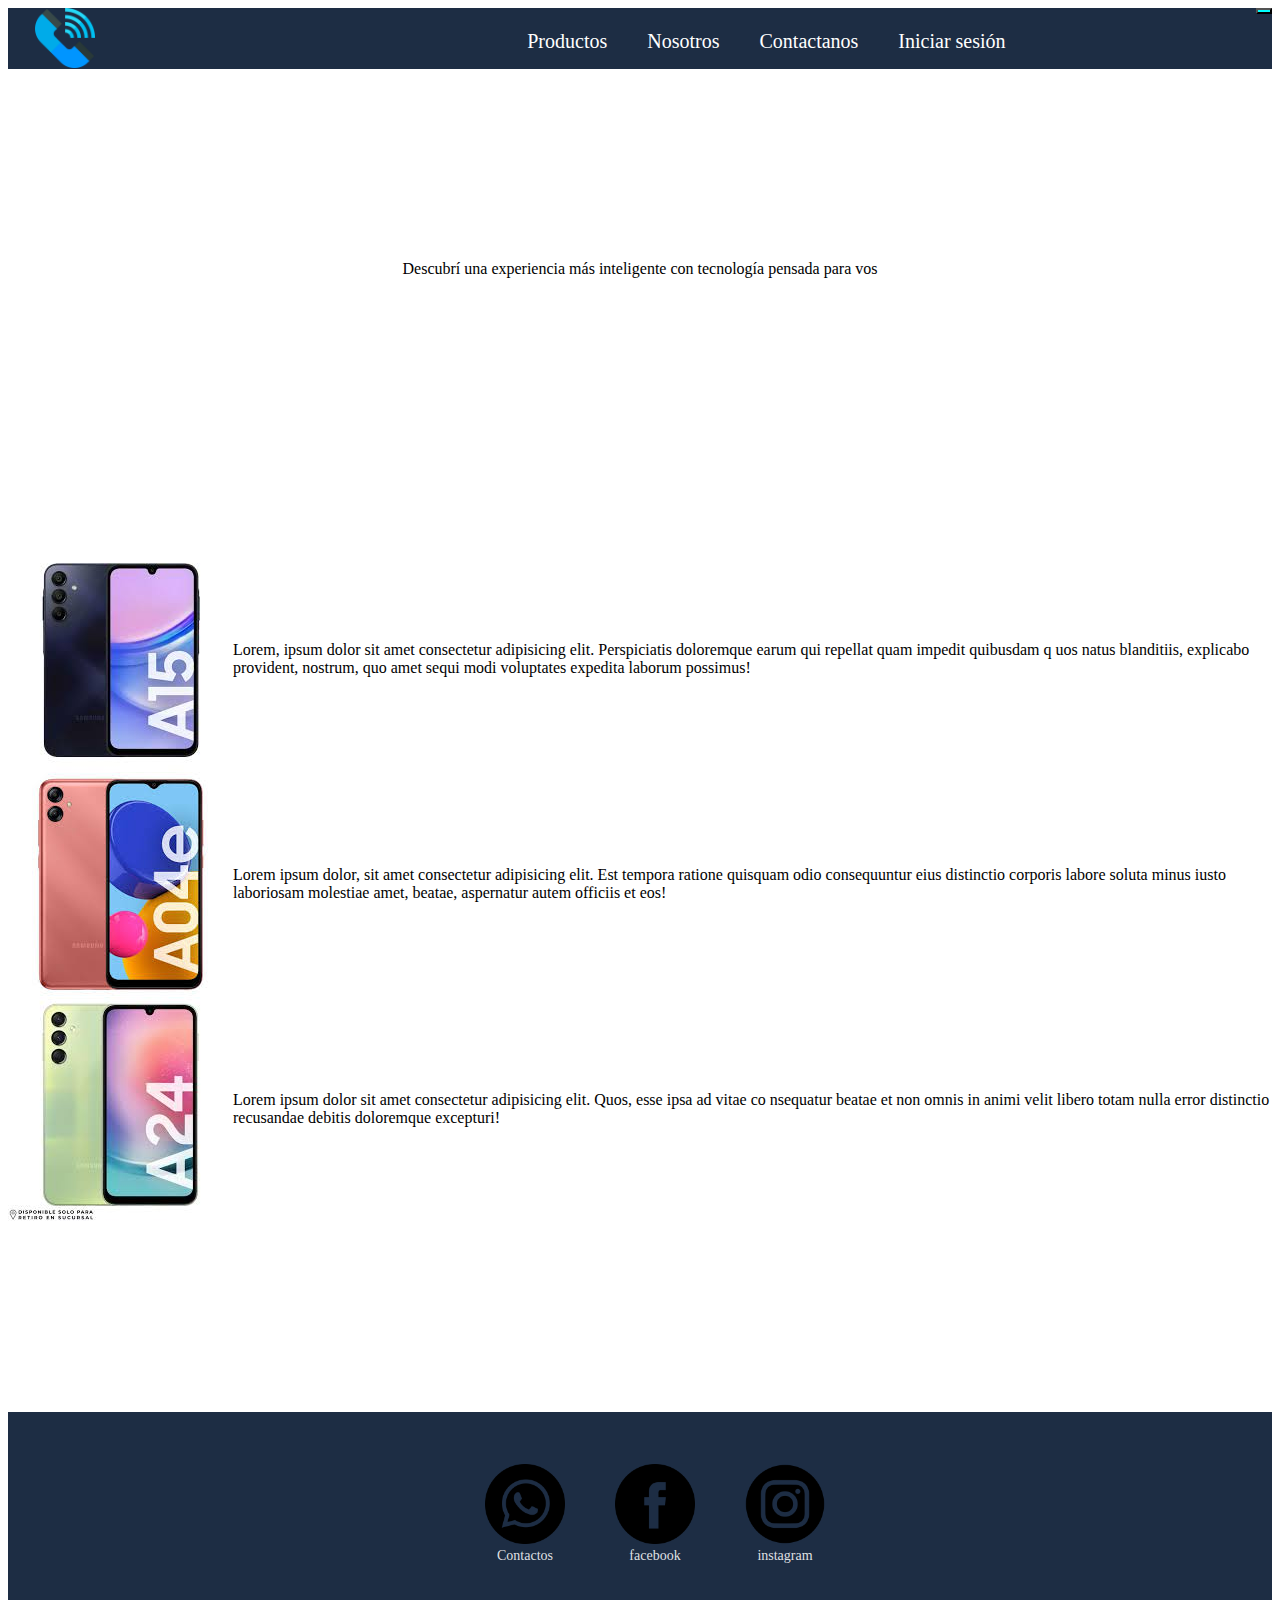
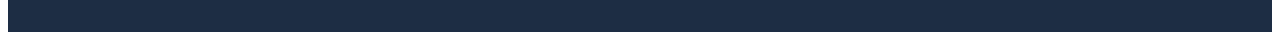
<file: index.html>
<!DOCTYPE html>
<html lang="en">

<head>
    <meta charset="UTF-8">
    <meta name="viewport" content="width=device-width, initial-scale=1.0">
    <link href="https://cdn.jsdelivr.net/npm/bootstrap@5.3.5/dist/css/bootstrap.min.css" rel="stylesheet"
        integrity="sha384-SgOJa3DmI69IUzQ2PVdRZhwQ+dy64/BUtbMJw1MZ8t5HZApcHrRKUc4W0kG879m7" crossorigin="anonymous">
    <link rel="stylesheet" href="./style/css/style.css">
    <title>Inicio</title>
</head>

<body>

    <header>
        <nav class="navbar navbar-expand-md">
            <button class="navbar-toggler" id="btn-bootstrap" type="button" data-bs-toggle="collapse"
                data-bs-target="#navbarText" aria-controls="navbarText" aria-expanded="false"
                aria-label="Toggle navigation">
                <span class="navbar-toggler-icon"></span>
            </button>
            <div class="imgNav">
                <a href="./"><img class="imgIndex" src="./imgenes/phone_999137.png" alt="imagen-de-telefono"></a>
            </div>
            <div class="container-fluid d-flex">

                <div class="collapse navbar-collapse" id="navbarText">
                    <ul class="navbar-nav">
                        <li class="nav-item">
                            <a class="nav-link" href="./paginas/Productos.html">Productos</a>
                        </li>
                        <li class="nav-item">
                            <a class="nav-link" href="./paginas/Nosotros.html">Nosotros</a>
                        </li>
                        <li class="nav-item">
                            <a class="nav-link" href="./paginas/Contactos.html">Contactanos</a>
                        </li>
                        <li class="nav-item">
                            <a class="nav-link" href="./paginas/Iniciarsesion.html">Iniciar sesión</a>
                        </li>
                    </ul>
                </div>

            </div>
        </nav>
    </header>
    <main class="mainIndex">
        <section>
            <div class="primeraParte">
                <p>Descubrí una experiencia más inteligente con tecnología pensada para vos</p>
                <img class="imagen-principal" src="./imgenes/samsungimg.jpg" alt="telefono">
            </div>
        </section>

        <section>
            <div class="segundaParte">
                <div class="imgTxt">
                    <img src="./imgenes/telefono2.jpg" alt="telefono">
                    <p>Lorem, ipsum dolor sit amet consectetur adipisicing
                        elit. Perspiciatis doloremque earum qui repellat quam impedit quibusdam q
                        uos natus blanditiis, explicabo provident, nostrum, quo amet sequi modi voluptates
                        expedita laborum possimus!
                    </p>
                </div>
                <div class="imgTxt">
                    <img src="./imgenes/telefono3.jpg" alt="telefono">
                    <p>Lorem ipsum dolor, sit amet consectetur adipisicing elit. Est tempora ratione quisquam odio
                        consequuntur eius distinctio corporis labore soluta minus iusto laboriosam molestiae
                        amet, beatae, aspernatur autem officiis et eos!
                    </p>
                </div>
                <div class="imgTxt">
                    <img src="./imgenes/telefono4.jpg" alt="telefono">
                    <p>
                        Lorem ipsum dolor sit amet consectetur adipisicing elit. Quos, esse ipsa ad vitae co
                        nsequatur beatae et non omnis in animi velit libero totam nulla error distinctio
                        recusandae debitis doloremque excepturi!
                    </p>
                </div>
            </div>
        </section>

    </main>

    <footer>
        <div class="footerLogos">
            <div class="footerDiv">
                <a href="./paginas/Contactos.html" target="_blank"><img src="./imgenes/whatsapp.png" alt=""></a>
                <a href="./paginas/Contactos.html">Contactos</a>
            </div>

            <div class="footerDiv">
                <a href="https://web.facebook.com/?locale=es_LA&_rdc=1&_rdr#" target="_blank"><img
                        src="./imgenes/facebook.png" alt=""></a>
                <a href="https://web.facebook.com/?locale=es_LA&_rdc=1&_rdr#" target="_blank">facebook</a>
            </div>

            <div class="footerDiv">
                <a href="https://www.instagram.com/" target="_blank"><img src="./imgenes/instagram.png" alt=""></a>
                <a href="https://www.instagram.com/" target="_blank">instagram</a>
            </div>
        </div>
    </footer>
    <script src="https://cdn.jsdelivr.net/npm/bootstrap@5.3.5/dist/js/bootstrap.bundle.min.js"
        integrity="sha384-k6d4wzSIapyDyv1kpU366/PK5hCdSbCRGRCMv+eplOQJWyd1fbcAu9OCUj5zNLiq"
        crossorigin="anonymous"></script>
</body>

</html>
</file>
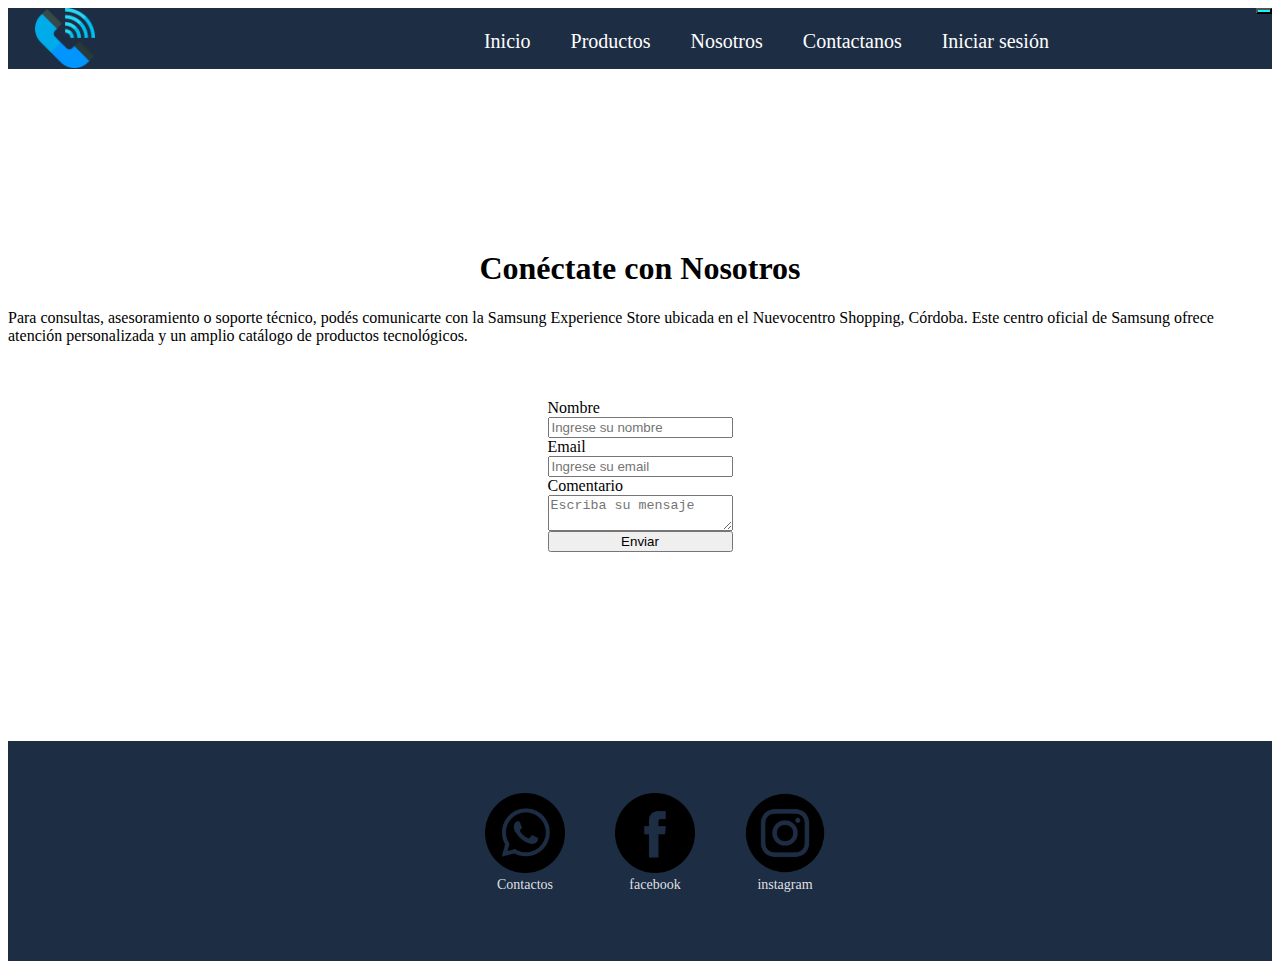
<file: paginas/Contactos.html>
<!DOCTYPE html>
<html lang="en">

<head>
    <meta charset="UTF-8">
    <meta name="viewport" content="width=device-width, initial-scale=1.0">
    <link href="https://cdn.jsdelivr.net/npm/bootstrap@5.3.5/dist/css/bootstrap.min.css" rel="stylesheet"
        integrity="sha384-SgOJa3DmI69IUzQ2PVdRZhwQ+dy64/BUtbMJw1MZ8t5HZApcHrRKUc4W0kG879m7" crossorigin="anonymous">
    <link rel="stylesheet" href="../style/css/style.css">
    <title>Document</title>
</head>

<body>
    <header>
        <nav class="navbar navbar-expand-md">
            <button class="navbar-toggler" id="btn-bootstrap" type="button" data-bs-toggle="collapse"
                data-bs-target="#navbarText" aria-controls="navbarText" aria-expanded="false"
                aria-label="Toggle navigation">
                <span class="navbar-toggler-icon"></span>
            </button>
            <div class="imgNav">
                <a href="./.."><img class="imgIndex" src="../imgenes/phone_999137.png" alt="imagen-de-telefono"></a>
            </div>
            <div class="container-fluid d-flex">

                <div class="collapse navbar-collapse" id="navbarText">
                    <ul class="navbar-nav">
                        <li class="nav-item">
                            <a class="nav-link" href="./..">Inicio</a>
                        </li>
                        <li class="nav-item">
                            <a class="nav-link" href="../paginas/Productos.html">Productos</a>
                        </li>
                        <li class="nav-item">
                            <a class="nav-link" href="../paginas/Nosotros.html">Nosotros</a>
                        </li>
                        <li class="nav-item">
                            <a class="nav-link" href="../paginas/Contactos.html">Contactanos</a>
                        </li>
                        <li class="nav-item">
                            <a class="nav-link" href="../paginas/Iniciarsesion.html">Iniciar sesión</a>
                        </li>
                    </ul>
                </div>

            </div>
        </nav>
    </header>

    <main class="mainContactos">
        <section>
            <h1>Conéctate con Nosotros</h1>
            <p>Para consultas, asesoramiento o soporte técnico, podés comunicarte con la Samsung Experience Store
                ubicada en el Nuevocentro Shopping, Córdoba. Este centro oficial de Samsung ofrece atención
                personalizada y un amplio catálogo de productos tecnológicos.</p>
        </section>
    </main>
    <div class="formContainer">
        <form class="formContacto">
            <label for="nombre">Nombre</label>
            <input type="text" id="nombre" placeholder="Ingrese su nombre">

            <label for="email">Email</label>
            <input type="email" id="email" placeholder="Ingrese su email">

            <label for="comentario">Comentario</label>
            <textarea id="comentario" placeholder="Escriba su mensaje"></textarea>

            <input type="submit" value="Enviar">
        </form>
    </div>

    <footer>
        <div class="footerLogos">
            <div class="footerDiv">
                <a href="https://api.whatsapp.com/send?phone=543518023783" target="_blank"><img
                        src="../imgenes/whatsapp.png" alt=""></a>
                <a href="https://api.whatsapp.com/send?phone=543518023783">Contactos</a>
            </div>

            <div class="footerDiv">
                <a href="https://web.facebook.com/?locale=es_LA&_rdc=1&_rdr#" target="_blank"><img
                        src="../imgenes/facebook.png" alt=""></a>
                <a href="https://web.facebook.com/?locale=es_LA&_rdc=1&_rdr#" target="_blank">facebook</a>
            </div>

            <div class="footerDiv">
                <a href="https://www.instagram.com/" target="_blank"><img src="../imgenes/instagram.png" alt=""></a>
                <a href="https://www.instagram.com/" target="_blank">instagram</a>
            </div>
        </div>
    </footer>
    <script src="https://cdn.jsdelivr.net/npm/bootstrap@5.3.5/dist/js/bootstrap.bundle.min.js"
        integrity="sha384-k6d4wzSIapyDyv1kpU366/PK5hCdSbCRGRCMv+eplOQJWyd1fbcAu9OCUj5zNLiq"
        crossorigin="anonymous"></script>
</body>

</html>
</file>
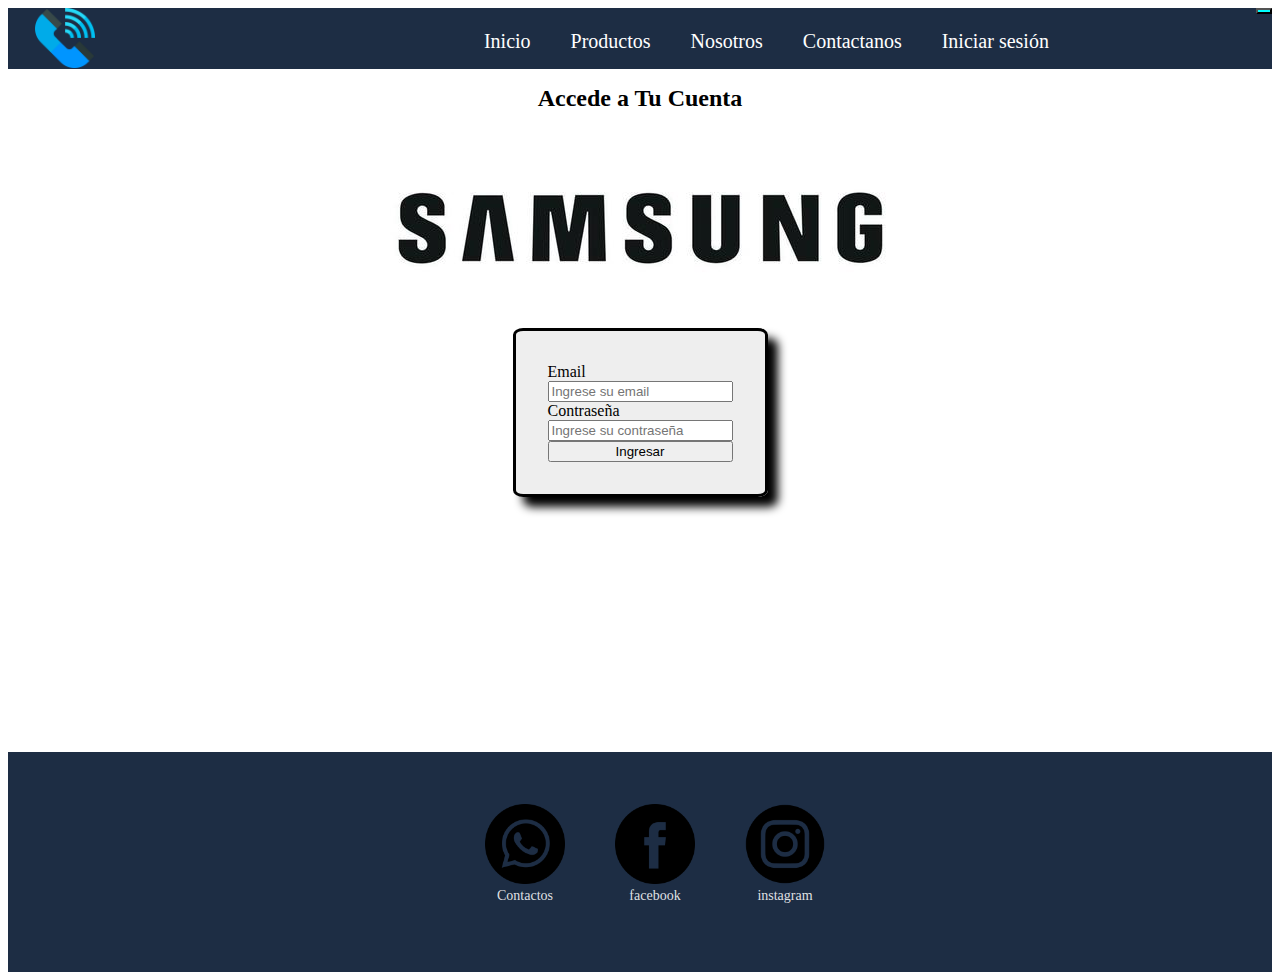
<file: paginas/Iniciarsesion.html>
<!DOCTYPE html>
<html lang="en">

<head>
    <meta charset="UTF-8">
    <meta name="viewport" content="width=device-width, initial-scale=1.0">
    <link href="https://cdn.jsdelivr.net/npm/bootstrap@5.3.5/dist/css/bootstrap.min.css" rel="stylesheet"
        integrity="sha384-SgOJa3DmI69IUzQ2PVdRZhwQ+dy64/BUtbMJw1MZ8t5HZApcHrRKUc4W0kG879m7" crossorigin="anonymous">
    <link rel="stylesheet" href="../style/css/style.css">
    <title>Document</title>
</head>

<body>
    <header>
        <nav class="navbar navbar-expand-md">
            <button class="navbar-toggler" id="btn-bootstrap" type="button" data-bs-toggle="collapse" data-bs-target="#navbarText"
                aria-controls="navbarText" aria-expanded="false" aria-label="Toggle navigation">
                <span class="navbar-toggler-icon"></span>
            </button>
            <div class="imgNav">
                <a href="./.."><img class="imgIndex" src="../imgenes/phone_999137.png" alt="imagen-de-telefono"></a>
            </div>
            <div class="container-fluid d-flex">
                
                <div class="collapse navbar-collapse" id="navbarText">
                    <ul class="navbar-nav">
                        <li class="nav-item">
                            <a class="nav-link" href="./..">Inicio</a>
                        </li>
                        <li class="nav-item">
                            <a class="nav-link" href="../paginas/Productos.html">Productos</a>
                        </li>
                        <li class="nav-item">
                            <a class="nav-link" href="../paginas/Nosotros.html">Nosotros</a>
                        </li>
                        <li class="nav-item">
                            <a class="nav-link" href="../paginas/Contactos.html">Contactanos</a>
                        </li>
                        <li class="nav-item">
                            <a class="nav-link" href="../paginas/Iniciarsesion.html">Iniciar sesión</a>
                        </li>
                    </ul>
                </div>

            </div>
        </nav>
    </header>
    <h1 class="h1IniciarSession">Accede a Tu Cuenta</h1>
    <div class="mainIniciarsesion">
        <img class="imagen-sesion" src="../imgenes/samsungimg.jpg" alt="">
        <div class="formContainers">
            <form class="formContacto">
                <label for="email">Email</label>
                <input type="email" id="email" placeholder="Ingrese su email">
                <label for="password">Contraseña</label>
                <input type="password" id="password" placeholder="Ingrese su contraseña">
                <input class="btn-enviar" type="submit" value="Ingresar">
            </form>
        </div>
    </div>

    <footer class="footer-container">
        <div class="footerLogos">
            <div class="footerDiv">
                <a href="./Contactos.html" target="_blank"><img src="../imgenes/whatsapp.png" alt=""></a>
                <a href="./Contactos.html">Contactos</a>
            </div>

            <div class="footerDiv">
                <a href="https://web.facebook.com/?locale=es_LA&_rdc=1&_rdr#" target="_blank"><img
                        src="../imgenes/facebook.png" alt=""></a>
                <a href="https://web.facebook.com/?locale=es_LA&_rdc=1&_rdr#" target="_blank">facebook</a>
            </div>

            <div class="footerDiv">
                <a href="https://www.instagram.com/" target="_blank"><img src="../imgenes/instagram.png" alt=""></a>
                <a href="https://www.instagram.com/" target="_blank">instagram</a>
            </div>
        </div>
    </footer>
    <script src="https://cdn.jsdelivr.net/npm/bootstrap@5.3.5/dist/js/bootstrap.bundle.min.js"
        integrity="sha384-k6d4wzSIapyDyv1kpU366/PK5hCdSbCRGRCMv+eplOQJWyd1fbcAu9OCUj5zNLiq"
        crossorigin="anonymous"></script>
</body>

</html>
</file>
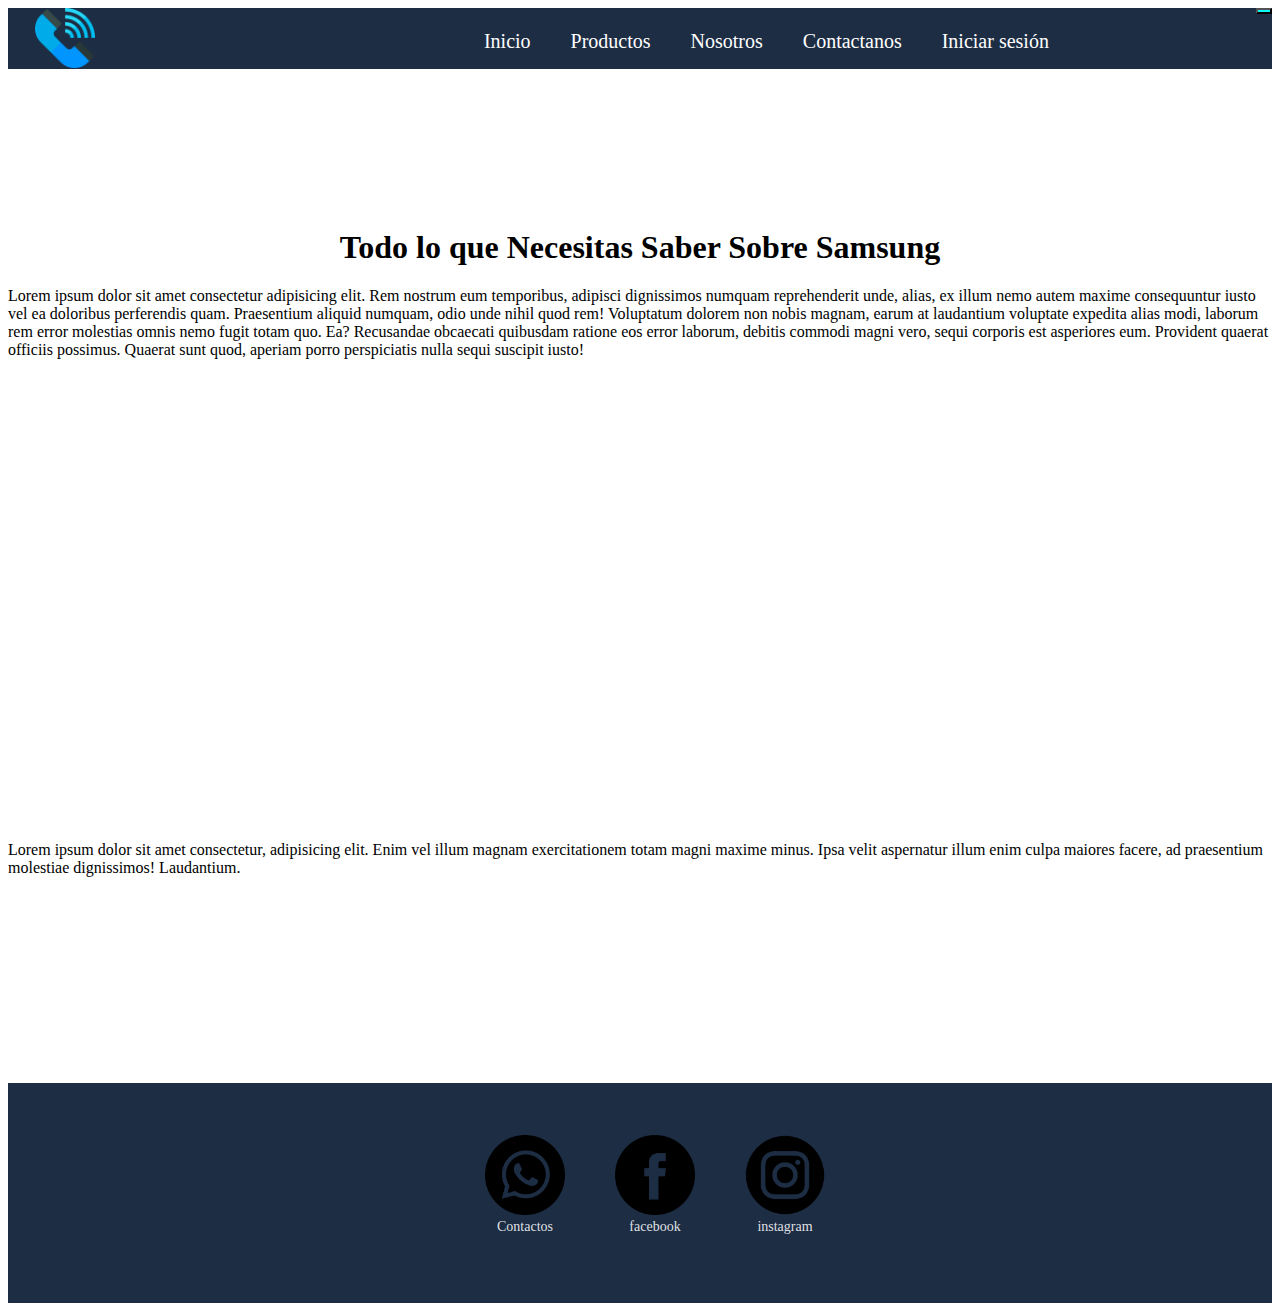
<file: paginas/Nosotros.html>
<!DOCTYPE html>
<html lang="en">

<head>
    <meta charset="UTF-8">
    <meta name="viewport" content="width=device-width, initial-scale=1.0">
    <link href="https://cdn.jsdelivr.net/npm/bootstrap@5.3.5/dist/css/bootstrap.min.css" rel="stylesheet"
        integrity="sha384-SgOJa3DmI69IUzQ2PVdRZhwQ+dy64/BUtbMJw1MZ8t5HZApcHrRKUc4W0kG879m7" crossorigin="anonymous">
    <link rel="stylesheet" href="../style/css/style.css">
    <title>Nosotros</title>
</head>

<body>
    <header>
        <nav class="navbar navbar-expand-md">
            <button class="navbar-toggler" id="btn-bootstrap" type="button" data-bs-toggle="collapse" data-bs-target="#navbarText"
                aria-controls="navbarText" aria-expanded="false" aria-label="Toggle navigation">
                <span class="navbar-toggler-icon"></span>
            </button>
            <div class="imgNav">
                <a href="./.."><img class="imgIndex" src="../imgenes/phone_999137.png" alt="imagen-de-telefono"></a>
            </div>
            <div class="container-fluid d-flex">   
                <div class="collapse navbar-collapse" id="navbarText">
                    <ul class="navbar-nav">
                        <li class="nav-item">
                            <a class="nav-link" href="./..">Inicio</a>
                        </li>
                        <li class="nav-item">
                            <a class="nav-link" href="../paginas/Productos.html">Productos</a>
                        </li>
                        <li class="nav-item">
                            <a class="nav-link" href="../paginas/Nosotros.html">Nosotros</a>
                        </li>
                        <li class="nav-item">
                            <a class="nav-link" href="../paginas/Contactos.html">Contactanos</a>
                        </li>
                        <li class="nav-item">
                            <a class="nav-link" href="../paginas/Iniciarsesion.html">Iniciar sesión</a>
                        </li>
                    </ul>
                </div>
            </div>
        </nav>
    </header>

    <main class="mainNosotros">
        <section>

            <h1>Todo lo que Necesitas Saber Sobre Samsung</h1>

            <p>Lorem ipsum dolor sit amet consectetur adipisicing elit. Rem nostrum eum temporibus, adipisci dignissimos
                numquam reprehenderit unde, alias, ex illum nemo autem maxime consequuntur iusto vel ea doloribus
                perferendis quam.
                Praesentium aliquid numquam, odio unde nihil quod rem! Voluptatum dolorem non nobis magnam, earum at
                laudantium voluptate expedita alias modi, laborum rem error molestias omnis nemo fugit totam quo. Ea?
                Recusandae obcaecati quibusdam ratione eos error laborum, debitis commodi magni vero, sequi corporis est
                asperiores eum. Provident quaerat officiis possimus. Quaerat sunt quod, aperiam porro perspiciatis nulla
                sequi suscipit iusto!</p>

            <div class="mapaNosotros">
                <iframe class="mapa"
                    src="https://www.google.com/maps/embed?pb=!1m18!1m12!1m3!1d39081.154287299345!2d-64.24656799377289!3d-31.419778732601834!2m3!1f0!2f0!3f0!3m2!1i1024!2i768!4f13.1!3m3!1m2!1s0x943299ccec234537%3A0x5dbef07e79f21a9d!2sSamsung%20Experience%20Store!5e0!3m2!1ses!2sar!4v1742852094998!5m2!1ses!2sar"
                    width="600" height="450" style="border:0;" allowfullscreen="" loading="lazy"
                    referrerpolicy="no-referrer-when-downgrade"></iframe>
                <p>Lorem ipsum dolor sit amet consectetur, adipisicing elit. Enim vel illum magnam exercitationem totam
                    magni maxime minus. Ipsa velit aspernatur illum enim culpa maiores facere, ad praesentium molestiae
                    dignissimos! Laudantium.</p>
            </div>

        </section>
    </main>

    <footer>
        <div class="footerLogos">
            <div class="footerDiv">
                <a href="../paginas/Contactos.html" target="_blank"><img src="../imgenes/whatsapp.png" alt=""></a>
                <a href="../paginas/Contactos.html">Contactos</a>
            </div>

            <div class="footerDiv">
                <a href="https://web.facebook.com/?locale=es_LA&_rdc=1&_rdr#" target="_blank"><img
                        src="../imgenes/facebook.png" alt=""></a>
                <a href="https://web.facebook.com/?locale=es_LA&_rdc=1&_rdr#" target="_blank">facebook</a>
            </div>

            <div class="footerDiv">
                <a href="https://www.instagram.com/" target="_blank"><img src="../imgenes/instagram.png" alt=""></a>
                <a href="https://www.instagram.com/" target="_blank">instagram</a>
            </div>

        </div>
    </footer>
    <script src="https://cdn.jsdelivr.net/npm/bootstrap@5.3.5/dist/js/bootstrap.bundle.min.js"
        integrity="sha384-k6d4wzSIapyDyv1kpU366/PK5hCdSbCRGRCMv+eplOQJWyd1fbcAu9OCUj5zNLiq"
        crossorigin="anonymous"></script>
</body>

</html>
</file>
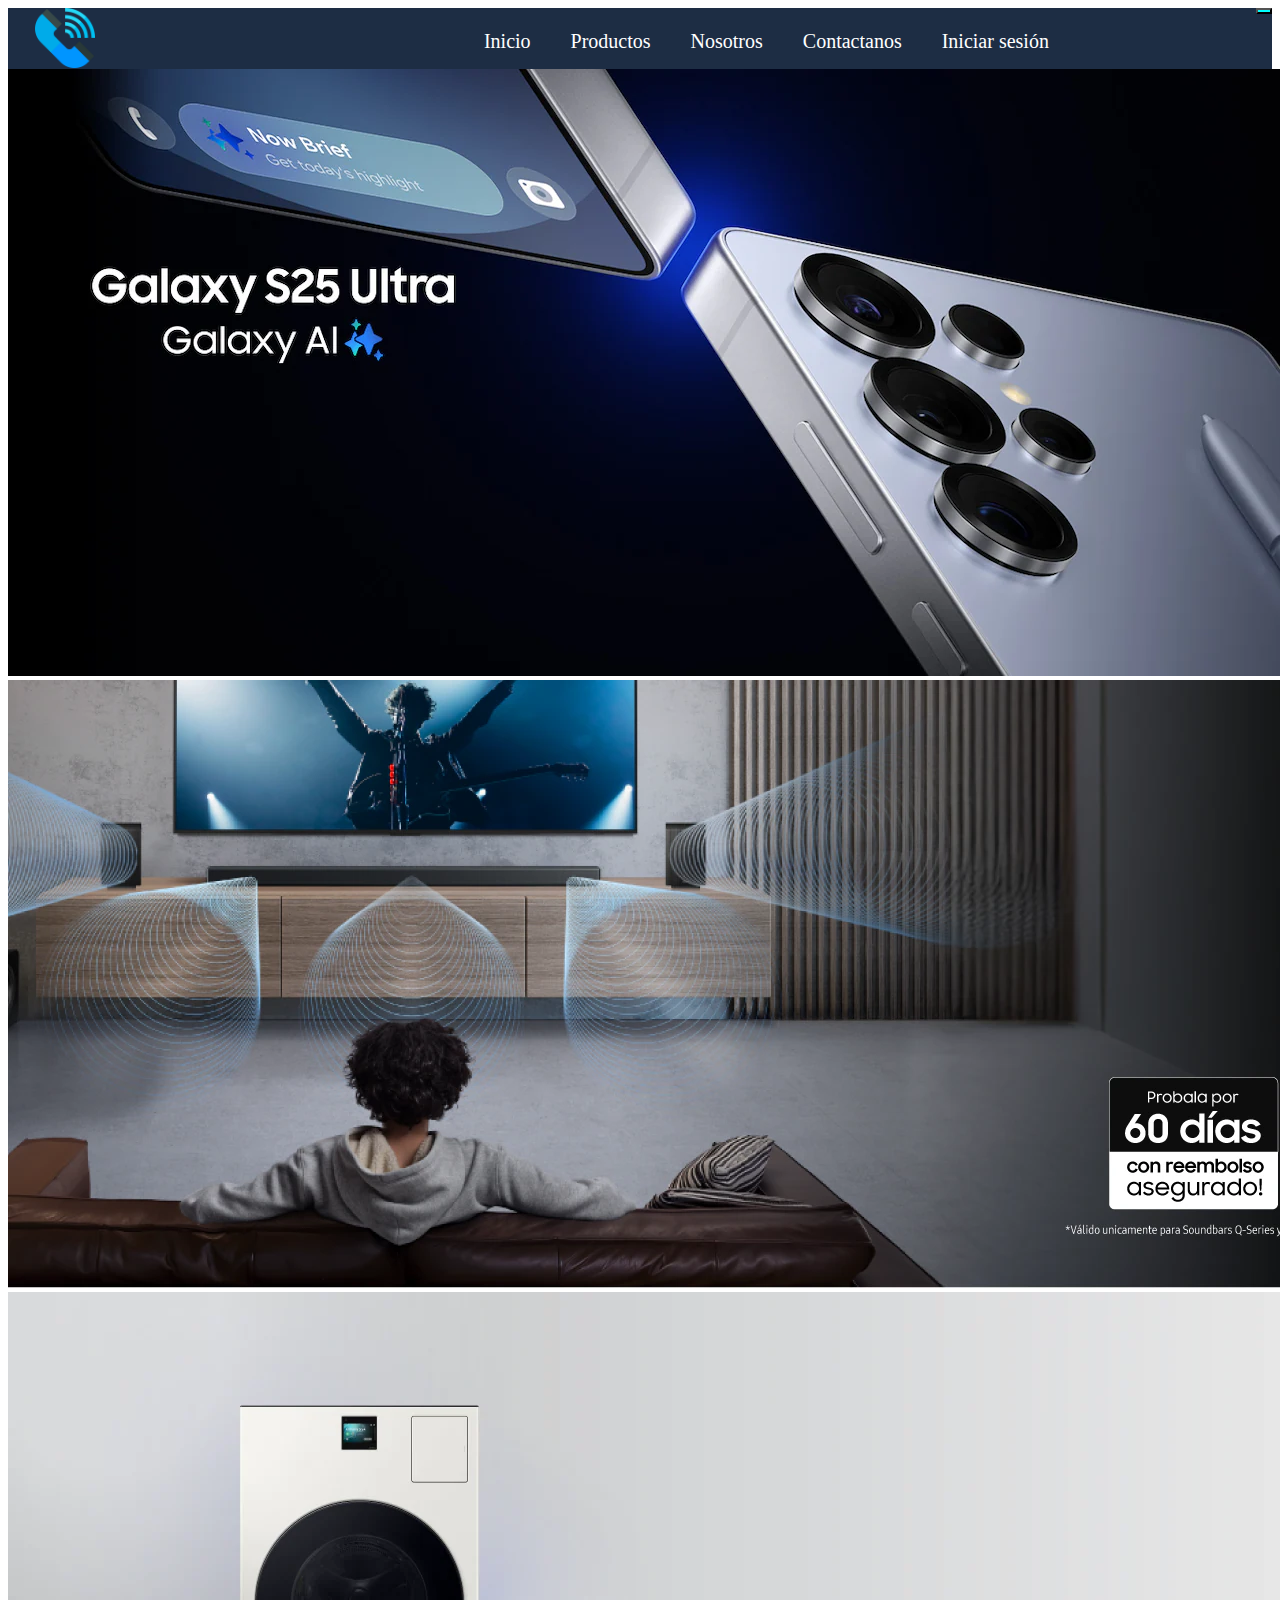
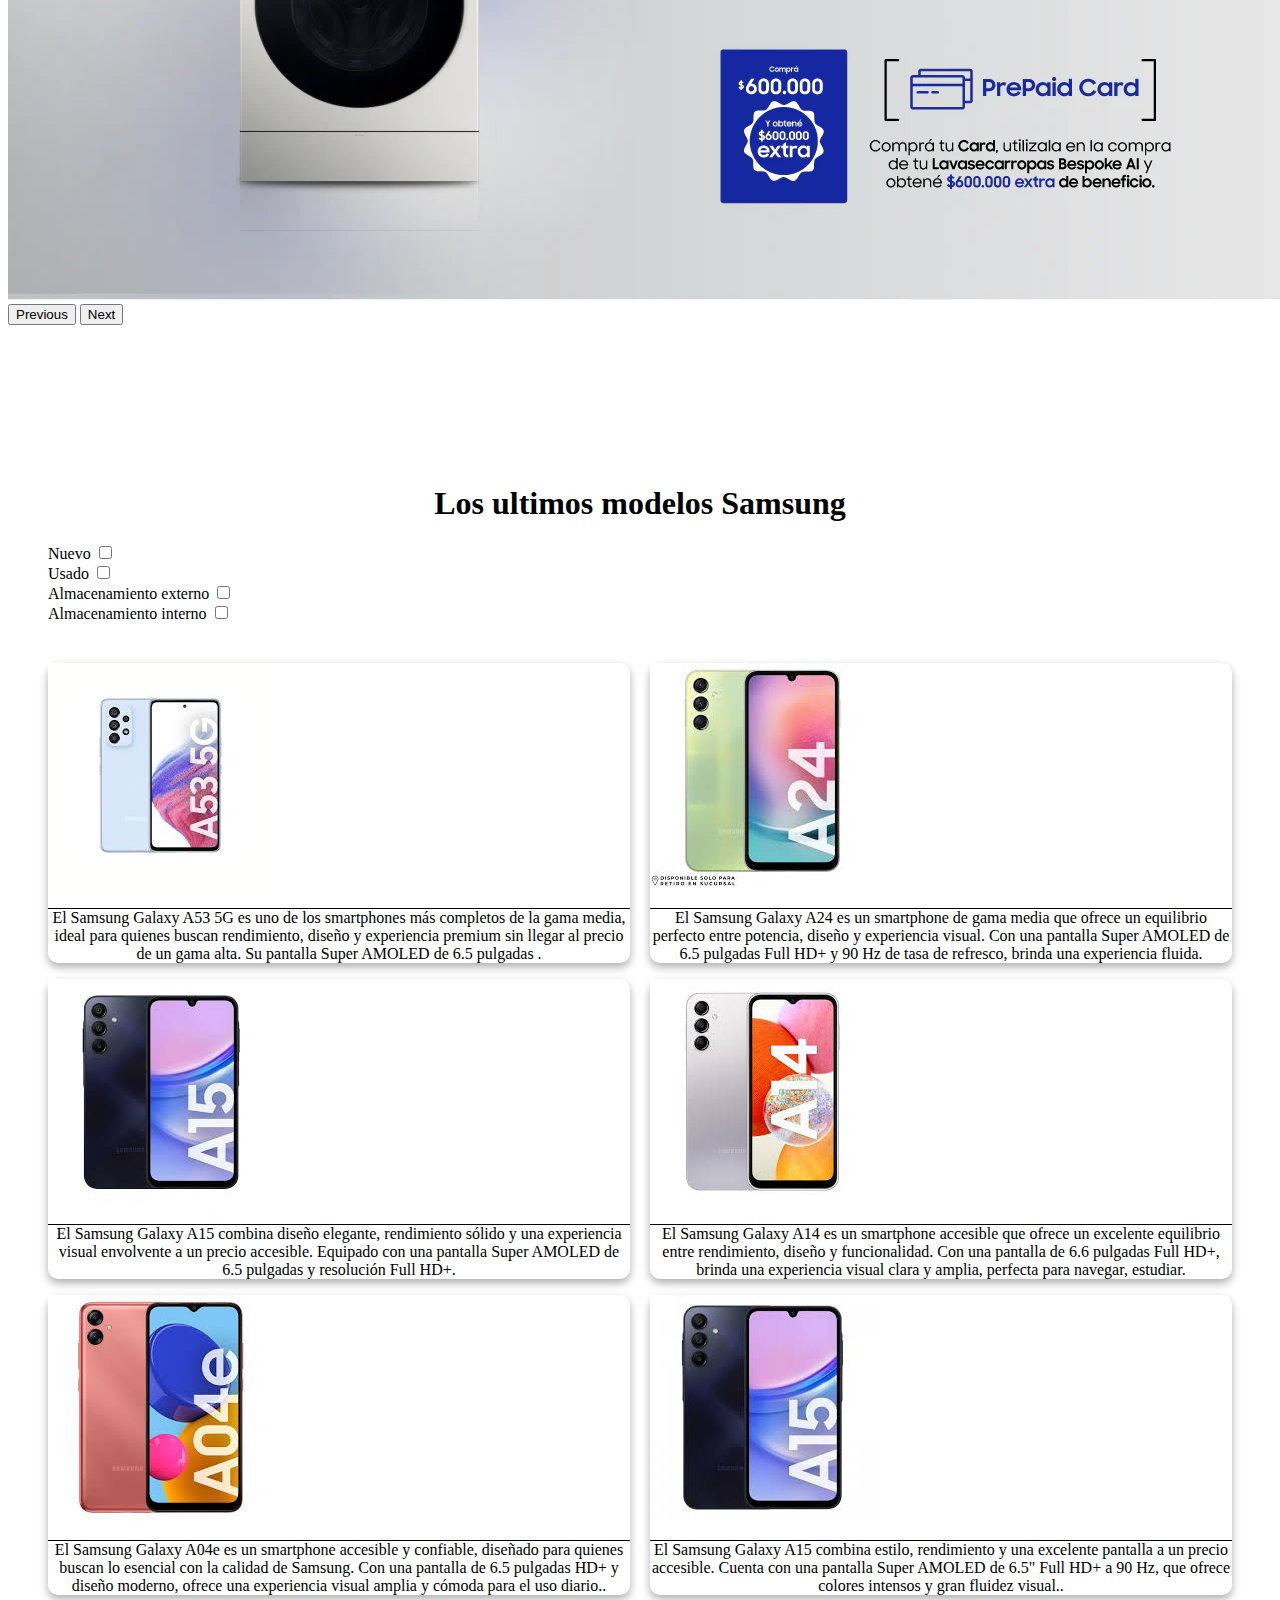
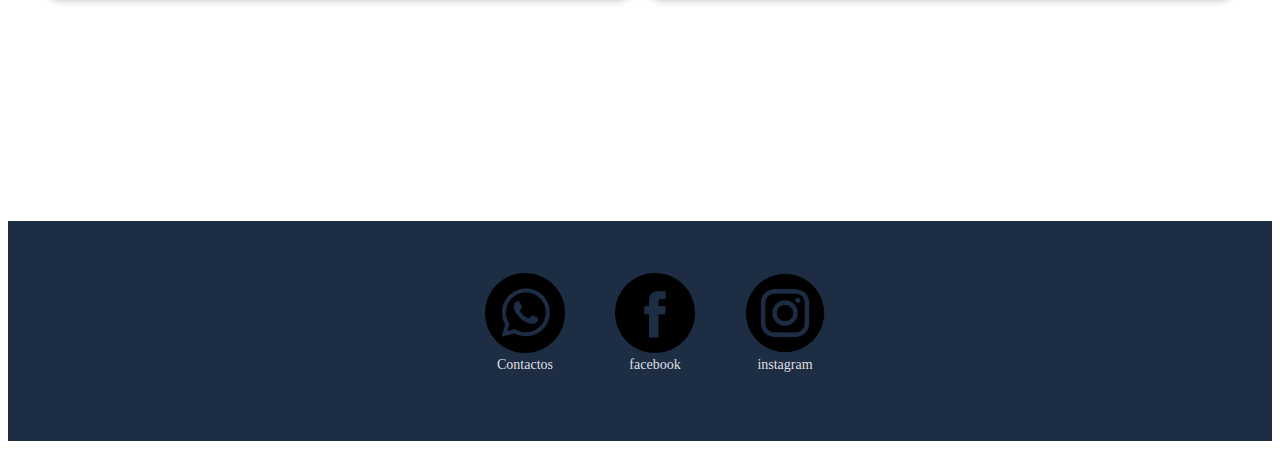
<file: paginas/Productos.html>
<!DOCTYPE html>
<html lang="en">

<head>
    <meta charset="UTF-8">
    <meta name="viewport" content="width=device-width, initial-scale=1.0">
    <link href="https://cdn.jsdelivr.net/npm/bootstrap@5.3.5/dist/css/bootstrap.min.css" rel="stylesheet"
        integrity="sha384-SgOJa3DmI69IUzQ2PVdRZhwQ+dy64/BUtbMJw1MZ8t5HZApcHrRKUc4W0kG879m7" crossorigin="anonymous">
    <link rel="stylesheet" href="../style/css/style.css">
    <title>Productos</title>
</head>

<body>
    <header>
        <nav class="navbar navbar-expand-md">
            <button class="navbar-toggler" id="btn-bootstrap" type="button" data-bs-toggle="collapse"
                data-bs-target="#navbarText" aria-controls="navbarText" aria-expanded="false"
                aria-label="Toggle navigation">
                <span class="navbar-toggler-icon"></span>
            </button>
            <div class="imgNav">
                <a href="./.."><img class="imgIndex" src="../imgenes/phone_999137.png" alt="imagen-de-telefono"></a>
            </div>
            <div class="container-fluid d-flex">
                <div class="collapse navbar-collapse" id="navbarText">
                    <ul class="navbar-nav">
                        <li class="nav-item">
                            <a class="nav-link" href="./..">Inicio</a>
                        </li>
                        <li class="nav-item">
                            <a class="nav-link" href="../paginas/Productos.html">Productos</a>
                        </li>
                        <li class="nav-item">
                            <a class="nav-link" href="../paginas/Nosotros.html">Nosotros</a>
                        </li>
                        <li class="nav-item">
                            <a class="nav-link" href="../paginas/Contactos.html">Contactanos</a>
                        </li>
                        <li class="nav-item">
                            <a class="nav-link" href="../paginas/Iniciarsesion.html">Iniciar sesión</a>
                        </li>
                    </ul>
                </div>
            </div>
        </nav>
    </header>

    <div id="carouselExample" class="carousel slide" width="100%" height="80%">
        <div class="carousel-inner">
            <div class="carousel-item active">
                <img src="../imgenes/img1.webp" class="d-block w-100" alt="...">
            </div>
            <div class="carousel-item">
                <img src="../imgenes/img2.webp" class="d-block w-100" alt="...">
            </div>
            <div class="carousel-item">
                <img src="../imgenes/img3.webp" class="d-block w-100" alt="...">
            </div>
        </div>
        <button class="carousel-control-prev" type="button" data-bs-target="#carouselExample" data-bs-slide="prev">
            <span class="carousel-control-prev-icon" aria-hidden="true"></span>
            <span class="visually-hidden">Previous</span>
        </button>
        <button class="carousel-control-next" type="button" data-bs-target="#carouselExample" data-bs-slide="next">
            <span class="carousel-control-next-icon" aria-hidden="true"></span>
            <span class="visually-hidden">Next</span>
        </button>
    </div>

    <main class="mainProductos">

        <h1>Los ultimos modelos Samsung</h1>

        <div class="divFiltro">
            <ul class="divFiltro">
                <li class="liFiltro">
                    <label for="nuevo">Nuevo</label>
                    <input type="checkbox" name="" id="nuevo">
                </li>
                <li class="liFiltro">
                    <label for="usado">Usado</label>
                    <input type="checkbox" name="" id="usado">
                </li>
                <li class="liFiltro">
                    <label for="almacenamiento-externo">Almacenamiento externo</label>
                    <input type="checkbox" name="" id="almacenamiento-externo">
                </li>
                <li class="liFiltro">
                    <label for="almacenamiento-interno">Almacenamiento interno</label>
                    <input type="checkbox" name="" id="almacenamiento-interno">
                </li>
            </ul>
        </div>

        <section class="section-productos">
            <div class="productos">
                <div class="productos1">
                    <div class="imgProducto1">
                        <img src="../imgenes/telefono1.jpg" alt="telefono">
                        <p class="p-productos">El Samsung Galaxy A53 5G es uno de los smartphones más completos de la
                            gama media, ideal para quienes buscan rendimiento, diseño y experiencia premium sin llegar
                            al precio de un gama alta. Su pantalla Super AMOLED de 6.5 pulgadas .
                        </p>
                    </div>
                    <div class="imgProducto2">
                        <img src="../imgenes/telefono2.jpg" alt="telefono">
                        <p class="p-productos">El Samsung Galaxy A15 combina diseño elegante, rendimiento sólido y una
                            experiencia visual envolvente a un precio accesible. Equipado con una pantalla Super AMOLED
                            de 6.5 pulgadas y resolución Full HD+.</p>
                    </div>
                    <div class="imgProducto3">
                        <img src="../imgenes/telefono3.jpg" alt="telefono">
                        <p class="p-productos">El Samsung Galaxy A04e es un smartphone accesible y confiable, diseñado
                            para quienes buscan lo esencial con la calidad de Samsung. Con una pantalla de 6.5 pulgadas
                            HD+ y diseño moderno, ofrece una experiencia visual amplia y cómoda para el uso diario..</p>
                    </div>
                </div>
                <div class="productos2">
                    <div class="imgProducto4">
                        <img src="../imgenes/telefono4.jpg" alt="telefono">
                        <p class="p-productos">El Samsung Galaxy A24 es un smartphone de gama media que ofrece un
                            equilibrio perfecto entre potencia, diseño y experiencia visual. Con una pantalla Super
                            AMOLED de 6.5 pulgadas Full HD+ y 90 Hz de tasa de refresco, brinda una experiencia fluida.
                        </p>
                    </div>
                    <div class="imgProducto5">
                        <img src="../imgenes/telefono5.jpg" alt="telefono">
                        <p class="p-productos">El Samsung Galaxy A14 es un smartphone accesible que ofrece un excelente
                            equilibrio entre rendimiento, diseño y funcionalidad. Con una pantalla de 6.6 pulgadas Full
                            HD+, brinda una experiencia visual clara y amplia, perfecta para navegar, estudiar.</p>
                    </div>
                    <div class="imgProducto6">
                        <img src="../imgenes/telefono6.jpg" alt="telefono">
                        <p class="p-productos">El Samsung Galaxy A15 combina estilo, rendimiento y una excelente
                            pantalla a un precio accesible. Cuenta con una pantalla Super AMOLED de 6.5" Full HD+ a 90
                            Hz, que ofrece colores intensos y gran fluidez visual..</p>
                    </div>
                </div>
            </div>
        </section>
    </main>
    <footer class="footerProductos">
        <div class="footerLogos">
            <div class="footerDiv">
                <a href="./Contactos.html" target="_blank"><img src="../imgenes/whatsapp.png" alt=""></a>
                <a class="aNav" href="./Contactos.html">Contactos</a>
            </div>

            <div class="footerDiv">
                <a href="https://web.facebook.com/?locale=es_LA&_rdc=1&_rdr#" target="_blank"><img
                        src="../imgenes/facebook.png" alt=""></a>
                <a class="aNav" href="https://web.facebook.com/?locale=es_LA&_rdc=1&_rdr#" target="_blank">facebook</a>
            </div>

            <div class="footerDiv">
                <a href="https://www.instagram.com/" target="_blank"><img src="../imgenes/instagram.png" alt=""></a>
                <a class="aNav" href="https://www.instagram.com/" target="_blank">instagram</a>
            </div>
        </div>
    </footer>
    <script src="https://cdn.jsdelivr.net/npm/bootstrap@5.3.5/dist/js/bootstrap.bundle.min.js"
        integrity="sha384-k6d4wzSIapyDyv1kpU366/PK5hCdSbCRGRCMv+eplOQJWyd1fbcAu9OCUj5zNLiq"
        crossorigin="anonymous"></script>
</body>

</html>
</file>
<file: style/css/style.css>
@keyframes aparecerConEstilo {
  0% {
    opacity: 0;
    transform: scale(0.8) translateY(20px);
  }
  100% {
    opacity: 1;
    transform: scale(1) translateY(0);
  }
}
header {
  background-color: #1d2d44;
}
header img {
  margin-left: 25px;
  width: 60px;
  padding: 10px;
}
header .navbar-nav {
  padding-left: 20%;
}
header #carouselExample {
  width: 100%;
  height: 100%;
  position: absolute;
  top: 0;
  left: 0;
  z-index: -1;
  margin-top: 3rem;
}
header .nav-link {
  color: #fff;
}
header nav {
  width: 100%;
  display: flex;
  flex-direction: column;
}
header nav .imgNav {
  margin-top: -10px;
  position: absolute;
  left: 0;
}
header nav #btn-bootstrap {
  background-color: aqua;
  margin-left: auto;
}
header nav ul {
  display: flex;
  flex-direction: row;
  flex-wrap: nowrap;
  justify-content: center;
  align-items: center;
  list-style: none;
}
header nav ul li {
  margin: 0 20px;
  font-size: 20px;
}
header nav ul li a {
  text-decoration: none;
  color: #b5e2fb;
}

footer {
  background-color: #1d2d44;
  margin-top: 15%;
  padding: 2rem 0 3rem 0;
}
footer .footerLogos {
  display: flex;
  justify-content: center;
  gap: 20px;
  padding: 20px 0;
}
footer .footerDiv {
  display: flex;
  flex-direction: column;
  align-items: center;
  text-align: center;
}
footer .footerDiv img {
  width: 80px;
}
footer .footerDiv a {
  padding-left: 30px;
  text-decoration: none;
  font-size: 14px;
  color: rgba(255, 255, 255, 0.8666666667);
}

main {
  margin-top: 10rem;
  background-color: #fff;
}
main .primeraParte {
  display: flex;
  flex-direction: column;
  flex-wrap: wrap;
  justify-content: center;
  align-items: center;
  padding: 15px;
}
main .imagen-principal {
  width: max-content;
}
main .segundaParte {
  display: flex;
  flex-direction: column;
  flex-wrap: wrap;
  justify-content: center;
  align-items: flex-start;
  align-content: center;
}
main .imgTxt {
  display: flex;
  align-items: center;
}
main .mapaNosotros {
  display: flex;
  flex-direction: column;
  align-items: center;
}
main .divFiltro {
  list-style: none;
}
main h1 {
  display: flex;
  flex-direction: column;
  flex-wrap: wrap;
  align-content: center;
  justify-content: center;
  align-items: center;
}
main .productos {
  display: grid;
  grid-template-columns: repeat(auto-fit, minmax(300px, 1fr));
  gap: 20px;
  margin: 20px;
  padding: 20px;
  background-color: #fff;
  border-radius: 10px;
}
main .imgProducto1,
main .imgProducto2,
main .imgProducto3,
main .imgProducto4,
main .imgProducto5,
main .imgProducto6 {
  box-shadow: 0 4px 8px rgba(0, 0, 0, 0.322);
  transition: transform 0.3s, box-shadow 0.3s;
  border-radius: 10px;
}
main .p-productos {
  border-top: 1px solid black;
  text-align: center;
}
main .imagen-principal {
  opacity: 0;
  animation: aparecerConEstilo 0.8s ease-out 0s forwards;
}

body form.formContacto {
  display: flex;
  flex-direction: column;
  flex-wrap: wrap;
  align-content: center;
  justify-content: center;
  align-items: stretch;
}
body section {
  margin-bottom: 3%;
}
body main.mainContactos {
  display: flex;
  flex-direction: column;
  flex-wrap: wrap;
  align-content: center;
  justify-content: center;
  align-items: center;
}
body .formContainer {
  margin-bottom: 10%;
}
body .h1IniciarSession {
  font-size: 1.5rem;
  display: flex;
  flex-direction: column;
  flex-wrap: wrap;
  align-content: center;
  justify-content: center;
  align-items: center;
}
body .mainIniciarsesion {
  display: flex;
  flex-direction: column;
  flex-wrap: wrap;
  align-content: center;
  justify-content: center;
  align-items: center;
}
body .footer-container {
  margin-top: 8rem;
}
body .formContainers {
  margin-bottom: 10%;
  border: 3px solid #000;
  padding: 2rem;
  border-radius: 4%;
  background-color: rgba(221, 221, 221, 0.5098039216);
  box-shadow: 10px 10px 10px black;
}
body .formContainers:hover {
  background-color: rgba(0, 0, 0, 0.2941176471);
  color: #ffffff;
  box-shadow: 10px 10px 10px black;
  transform: scale(1.02);
  transition: transform 0.3s ease;
}
body .btn-enviar:hover {
  background-color: yellow;
  color: #5802f8;
  border: 2px solid rgba(0, 0, 0, 0.2941176471);
  padding: 0.5rem 1rem;
  border-radius: 5px;
  cursor: pointer;
  font-size: 1rem;
  transition: all 0.3s ease;
}
@media (min-width: 320px) and (max-width: 425px) {
  body {
    width: min-content;
  }
}

/*# sourceMappingURL=style.css.map */
</file>
